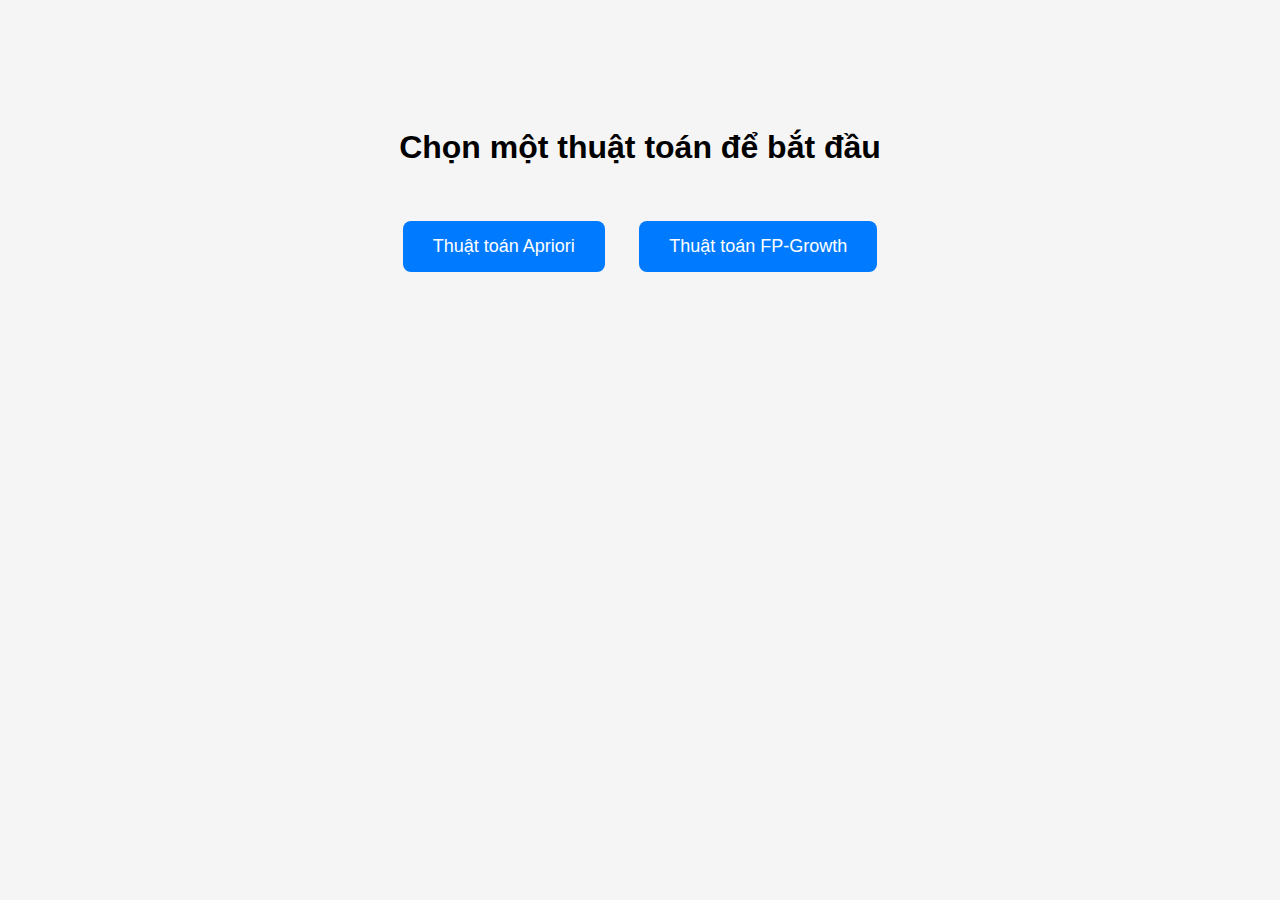
<file: index.html>
<!DOCTYPE html>
<html lang="vi">
  <head>
    <meta charset="UTF-8" />
    <title>Chọn thuật toán khai phá</title>
    <style>
      body {
        font-family: Arial, sans-serif;
        background-color: #f5f5f5;
        text-align: center;
        padding-top: 100px;
      }

      h1 {
        margin-bottom: 40px;
      }

      button {
        padding: 15px 30px;
        margin: 15px;
        font-size: 18px;
        cursor: pointer;
        border: none;
        border-radius: 8px;
        background-color: #007bff;
        color: white;
        transition: background-color 0.3s;
      }

      button:hover {
        background-color: #0056b3;
      }
    </style>
  </head>
  <body>
    <h1>Chọn một thuật toán để bắt đầu</h1>

    <button onclick="window.location.href='Thuat_toan_Apriori'">Thuật toán Apriori</button>
    <button onclick="window.location.href='Thuat_toan_FP_Growth'">Thuật toán FP-Growth</button>
  </body>
</html>
</file>
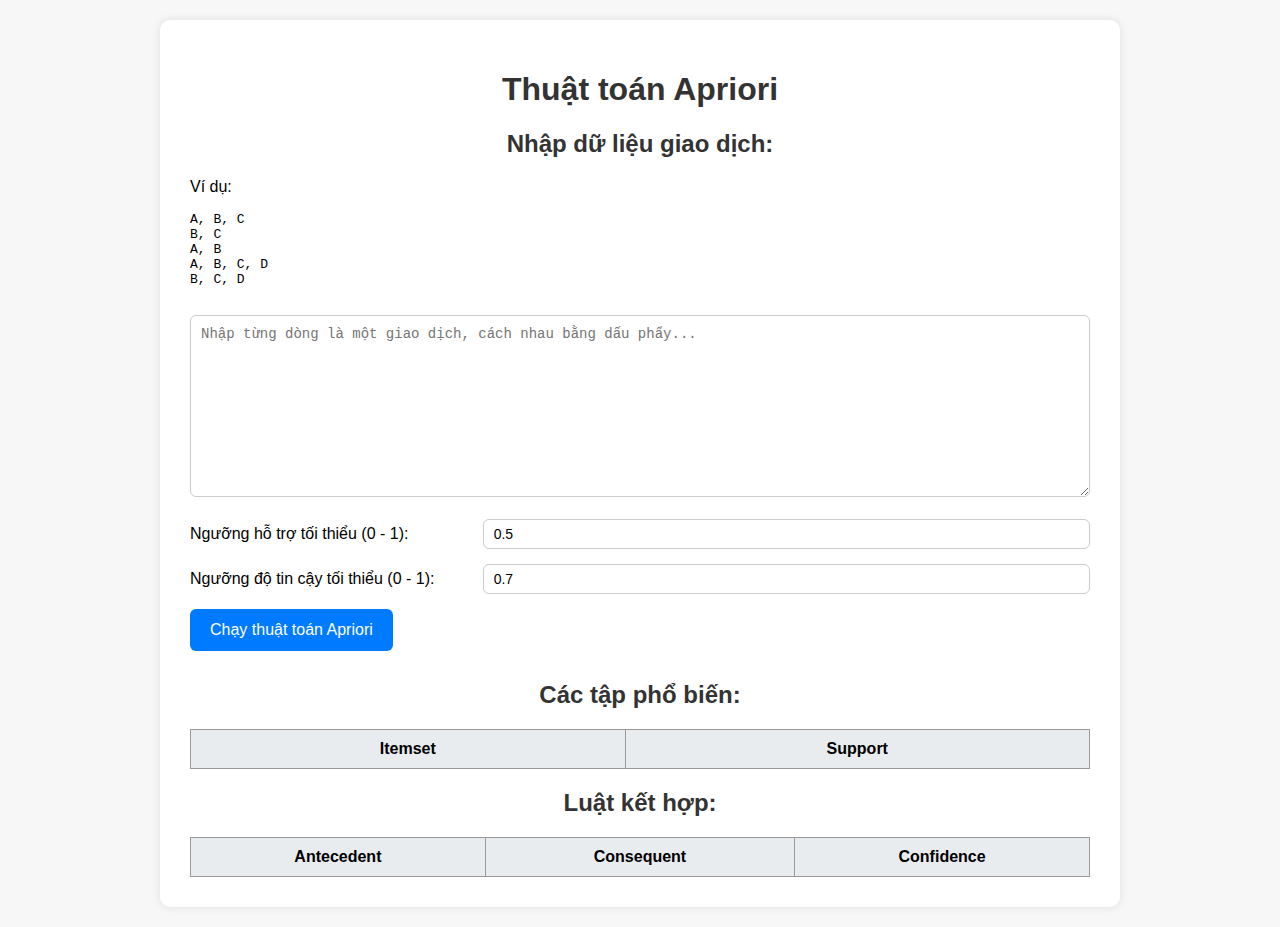
<file: Thuat_toan_Apriori/index.html>
<!DOCTYPE html>
<html lang="vi">
  <head>
    <meta charset="UTF-8" />
    <meta name="viewport" content="width=device-width, initial-scale=1.0" />
    <title>Triển khai thuật toán Apriori</title>
    <link rel="stylesheet" href="style.css" />
  </head>
  <body>
    <div class="container">
      <h1>Thuật toán Apriori</h1>

      <div class="input-section">
        <h2>Nhập dữ liệu giao dịch:</h2>
        <p>Ví dụ:</p>
        <pre>
A, B, C
B, C
A, B
A, B, C, D
B, C, D
        </pre>
        <textarea id="transactions" rows="10" cols="50" placeholder="Nhập từng dòng là một giao dịch, cách nhau bằng dấu phẩy..."></textarea><br /><br />

        <div class="input-row">
          <label for="minSupport">Ngưỡng hỗ trợ tối thiểu (0 - 1):</label>
          <input type="number" id="minSupport" value="0.5" min="0" max="1" step="0.01" />
        </div>
        
        <div class="input-row">
          <label for="minConfidence">Ngưỡng độ tin cậy tối thiểu (0 - 1):</label>
          <input type="number" id="minConfidence" value="0.7" min="0" max="1" step="0.01" />
        </div>

        <button onclick="runApriori()">Chạy thuật toán Apriori</button>
      </div>

      <div class="output-section">
        <h2>Các tập phổ biến:</h2>
        <table id="frequent-itemsets-table">
          <thead>
            <tr>
              <th>Itemset</th>
              <th>Support</th>
            </tr>
          </thead>
          <tbody id="frequent-itemsets"></tbody>
        </table>

        <h2>Luật kết hợp:</h2>
        <table id="association-rules-table">
          <thead>
            <tr>
              <th>Antecedent</th>
              <th>Consequent</th>
              <th>Confidence</th>
            </tr>
          </thead>
          <tbody id="association-rules"></tbody>
        </table>
      </div>
    </div>

    <script src="apriori.js"></script>
  </body>
</html>
</file>
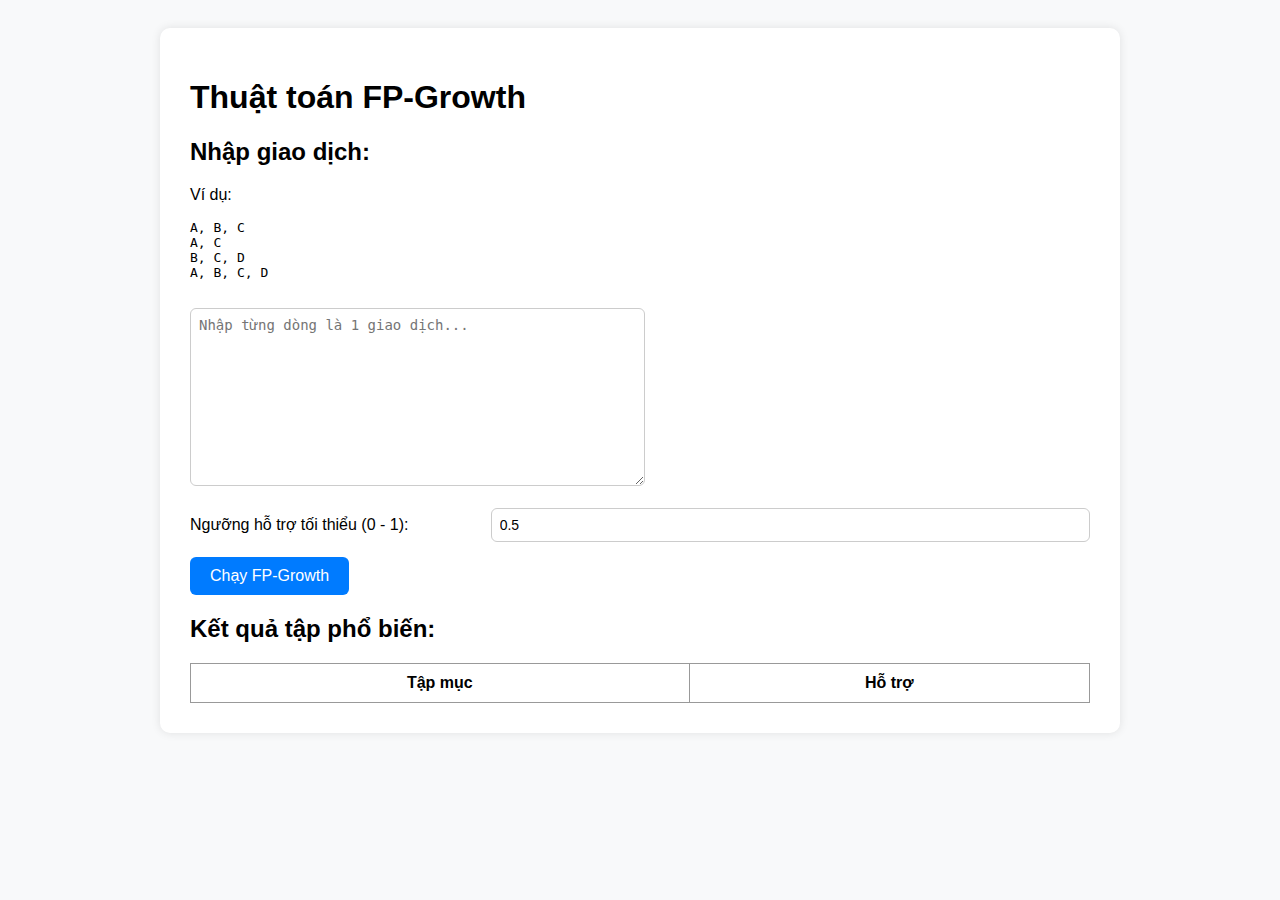
<file: Thuat_toan_FP_Growth/index.html>
<!DOCTYPE html>
<html lang="vi">
  <head>
    <meta charset="UTF-8" />
    <title>Thuật toán FP-Growth</title>
    <link rel="stylesheet" href="style.css" />
  </head>
  <body>
    <div class="container">
      <h1>Thuật toán FP-Growth</h1>

      <div class="input-section">
        <h2>Nhập giao dịch:</h2>
        <p>Ví dụ:</p>
        <pre>
A, B, C
A, C
B, C, D
A, B, C, D
        </pre>
        <textarea id="transactions" rows="10" cols="50" placeholder="Nhập từng dòng là 1 giao dịch..."></textarea><br /><br />

        <div class="input-row">
          <label for="minSupport">Ngưỡng hỗ trợ tối thiểu (0 - 1):</label>
          <input type="number" id="minSupport" value="0.5" min="0" max="1" step="0.01" />
        </div>

        <button onclick="runFPGrowth()">Chạy FP-Growth</button>
      </div>

      <div class="output-section">
        <h2>Kết quả tập phổ biến:</h2>
        <table id="frequent-itemsets-table" border="1">
          <thead>
            <tr>
              <th>Tập mục</th>
              <th>Hỗ trợ</th>
            </tr>
          </thead>
          <tbody id="frequent-itemsets"></tbody>
        </table>
      </div>
    </div>

    <script src="fp_growth.js"></script>
  </body>
</html>
</file>
<file: Thuat_toan_Apriori/style.css>
body {
    font-family: Arial, sans-serif;
    background-color: #f7f7f7;
    margin: 0;
    padding: 20px;
  }
  
  .container {
    max-width: 900px;
    margin: auto;
    background-color: #ffffff;
    padding: 30px;
    border-radius: 10px;
    box-shadow: 0 0 10px rgba(0, 0, 0, 0.1);
  }
  
  h1, h2 {
    text-align: center;
    color: #333;
  }
  
  .input-section {
    margin-bottom: 30px;
  }
  
  textarea {
    width: 100%;
    font-size: 14px;
    padding: 10px;
    box-sizing: border-box;
    border: 1px solid #ccc;
    border-radius: 6px;
    resize: vertical;
  }
  
  input[type="number"] {
    padding: 6px 10px;
    font-size: 14px;
    width: 100%;
    box-sizing: border-box;
    border: 1px solid #ccc;
    border-radius: 6px;
  }

  .input-row {
    display: flex;
    align-items: center;
    margin-bottom: 15px;
  }
  
  .input-row label {
    flex: 1;
    min-width: 220px;
    font-weight: 500;
  }
  
  .input-row input {
    flex: 2;
    padding: 6px 10px;
    font-size: 14px;
    border: 1px solid #ccc;
    border-radius: 6px;
  }
  
  button {
    background-color: #007bff;
    color: white;
    padding: 12px 20px;
    border: none;
    border-radius: 6px;
    cursor: pointer;
    font-size: 16px;
  }
  
  button:hover {
    background-color: #0056b3;
  }
  
  table {
    width: 100%;
    border-collapse: collapse;
    margin-top: 15px;
  }
  
  th, td {
    border: 1px solid #999;
    padding: 10px;
    text-align: center;
  }
  
  th {
    background-color: #e9ecef;
    font-weight: bold;
  }
</file>
<file: Thuat_toan_FP_Growth/style.css>
body {
    font-family: Arial;
    background: #f8f9fa;
    padding: 20px;
  }
  
  .container {
    background: white;
    padding: 30px;
    border-radius: 10px;
    max-width: 900px;
    margin: auto;
    box-shadow: 0 0 10px rgba(0,0,0,0.1);
  }
  
  .input-row {
    display: flex;
    align-items: center;
    gap: 10px;
    margin-bottom: 15px;
  }
  
  label {
    flex: 1;
  }
  
  input, textarea {
    flex: 2;
    padding: 8px;
    border-radius: 6px;
    border: 1px solid #ccc;
    font-size: 14px;
  }
  
  button {
    padding: 10px 20px;
    background: #007bff;
    color: white;
    border: none;
    border-radius: 6px;
    cursor: pointer;
    font-size: 16px;
  }
  
  button:hover {
    background: #0056b3;
  }
  
  table {
    width: 100%;
    border-collapse: collapse;
    margin-top: 15px;
  }
  
  th, td {
    border: 1px solid #999;
    padding: 10px;
    text-align: center;
  }
</file>
